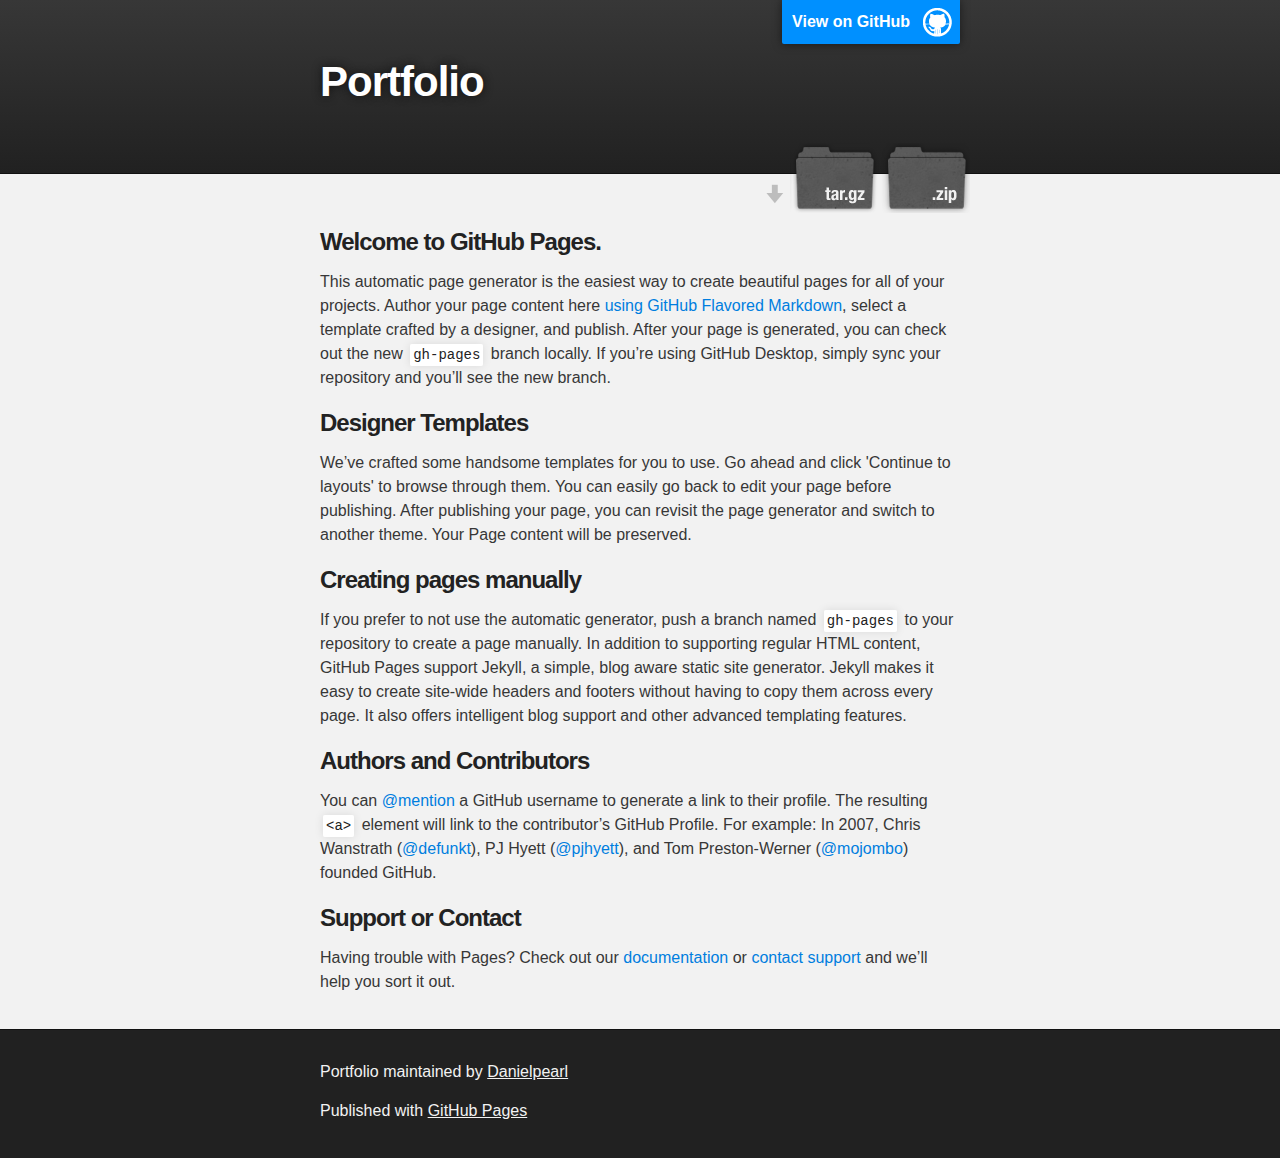
<file: index.html>
<!DOCTYPE html>
<html>

  <head>
    <meta charset='utf-8'>
    <meta http-equiv="X-UA-Compatible" content="chrome=1">
    <meta name="description" content="Portfolio : ">

    <link rel="stylesheet" type="text/css" media="screen" href="stylesheets/stylesheet.css">

    <title>Portfolio</title>
  </head>

  <body>

    <!-- HEADER -->
    <div id="header_wrap" class="outer">
        <header class="inner">
          <a id="forkme_banner" href="https://github.com/Danielpearl/portfolio">View on GitHub</a>

          <h1 id="project_title">Portfolio</h1>
          <h2 id="project_tagline"></h2>

            <section id="downloads">
              <a class="zip_download_link" href="https://github.com/Danielpearl/portfolio/zipball/master">Download this project as a .zip file</a>
              <a class="tar_download_link" href="https://github.com/Danielpearl/portfolio/tarball/master">Download this project as a tar.gz file</a>
            </section>
        </header>
    </div>

    <!-- MAIN CONTENT -->
    <div id="main_content_wrap" class="outer">
      <section id="main_content" class="inner">
        <h3>
<a id="welcome-to-github-pages" class="anchor" href="#welcome-to-github-pages" aria-hidden="true"><span class="octicon octicon-link"></span></a>Welcome to GitHub Pages.</h3>

<p>This automatic page generator is the easiest way to create beautiful pages for all of your projects. Author your page content here <a href="https://guides.github.com/features/mastering-markdown/">using GitHub Flavored Markdown</a>, select a template crafted by a designer, and publish. After your page is generated, you can check out the new <code>gh-pages</code> branch locally. If you’re using GitHub Desktop, simply sync your repository and you’ll see the new branch.</p>

<h3>
<a id="designer-templates" class="anchor" href="#designer-templates" aria-hidden="true"><span class="octicon octicon-link"></span></a>Designer Templates</h3>

<p>We’ve crafted some handsome templates for you to use. Go ahead and click 'Continue to layouts' to browse through them. You can easily go back to edit your page before publishing. After publishing your page, you can revisit the page generator and switch to another theme. Your Page content will be preserved.</p>

<h3>
<a id="creating-pages-manually" class="anchor" href="#creating-pages-manually" aria-hidden="true"><span class="octicon octicon-link"></span></a>Creating pages manually</h3>

<p>If you prefer to not use the automatic generator, push a branch named <code>gh-pages</code> to your repository to create a page manually. In addition to supporting regular HTML content, GitHub Pages support Jekyll, a simple, blog aware static site generator. Jekyll makes it easy to create site-wide headers and footers without having to copy them across every page. It also offers intelligent blog support and other advanced templating features.</p>

<h3>
<a id="authors-and-contributors" class="anchor" href="#authors-and-contributors" aria-hidden="true"><span class="octicon octicon-link"></span></a>Authors and Contributors</h3>

<p>You can <a href="https://github.com/blog/821" class="user-mention">@mention</a> a GitHub username to generate a link to their profile. The resulting <code>&lt;a&gt;</code> element will link to the contributor’s GitHub Profile. For example: In 2007, Chris Wanstrath (<a href="https://github.com/defunkt" class="user-mention">@defunkt</a>), PJ Hyett (<a href="https://github.com/pjhyett" class="user-mention">@pjhyett</a>), and Tom Preston-Werner (<a href="https://github.com/mojombo" class="user-mention">@mojombo</a>) founded GitHub.</p>

<h3>
<a id="support-or-contact" class="anchor" href="#support-or-contact" aria-hidden="true"><span class="octicon octicon-link"></span></a>Support or Contact</h3>

<p>Having trouble with Pages? Check out our <a href="https://help.github.com/pages">documentation</a> or <a href="https://github.com/contact">contact support</a> and we’ll help you sort it out.</p>
      </section>
    </div>

    <!-- FOOTER  -->
    <div id="footer_wrap" class="outer">
      <footer class="inner">
        <p class="copyright">Portfolio maintained by <a href="https://github.com/Danielpearl">Danielpearl</a></p>
        <p>Published with <a href="https://pages.github.com">GitHub Pages</a></p>
      </footer>
    </div>

    

  </body>
</html>
</file>
<file: stylesheets/stylesheet.css>
/*******************************************************************************
Slate Theme for GitHub Pages
by Jason Costello, @jsncostello
*******************************************************************************/

@import url(github-light.css);

/*******************************************************************************
MeyerWeb Reset
*******************************************************************************/

html, body, div, span, applet, object, iframe,
h1, h2, h3, h4, h5, h6, p, blockquote, pre,
a, abbr, acronym, address, big, cite, code,
del, dfn, em, img, ins, kbd, q, s, samp,
small, strike, strong, sub, sup, tt, var,
b, u, i, center,
dl, dt, dd, ol, ul, li,
fieldset, form, label, legend,
table, caption, tbody, tfoot, thead, tr, th, td,
article, aside, canvas, details, embed,
figure, figcaption, footer, header, hgroup,
menu, nav, output, ruby, section, summary,
time, mark, audio, video {
  margin: 0;
  padding: 0;
  border: 0;
  font: inherit;
  vertical-align: baseline;
}

/* HTML5 display-role reset for older browsers */
article, aside, details, figcaption, figure,
footer, header, hgroup, menu, nav, section {
  display: block;
}

ol, ul {
  list-style: none;
}

table {
  border-collapse: collapse;
  border-spacing: 0;
}

/*******************************************************************************
Theme Styles
*******************************************************************************/

body {
  box-sizing: border-box;
  color:#373737;
  background: #212121;
  font-size: 16px;
  font-family: 'Myriad Pro', Calibri, Helvetica, Arial, sans-serif;
  line-height: 1.5;
  -webkit-font-smoothing: antialiased;
}

h1, h2, h3, h4, h5, h6 {
  margin: 10px 0;
  font-weight: 700;
  color:#222222;
  font-family: 'Lucida Grande', 'Calibri', Helvetica, Arial, sans-serif;
  letter-spacing: -1px;
}

h1 {
  font-size: 36px;
  font-weight: 700;
}

h2 {
  padding-bottom: 10px;
  font-size: 32px;
  background: url('../images/bg_hr.png') repeat-x bottom;
}

h3 {
  font-size: 24px;
}

h4 {
  font-size: 21px;
}

h5 {
  font-size: 18px;
}

h6 {
  font-size: 16px;
}

p {
  margin: 10px 0 15px 0;
}

footer p {
  color: #f2f2f2;
}

a {
  text-decoration: none;
  color: #007edf;
  text-shadow: none;

  transition: color 0.5s ease;
  transition: text-shadow 0.5s ease;
  -webkit-transition: color 0.5s ease;
  -webkit-transition: text-shadow 0.5s ease;
  -moz-transition: color 0.5s ease;
  -moz-transition: text-shadow 0.5s ease;
  -o-transition: color 0.5s ease;
  -o-transition: text-shadow 0.5s ease;
  -ms-transition: color 0.5s ease;
  -ms-transition: text-shadow 0.5s ease;
}

a:hover, a:focus {text-decoration: underline;}

footer a {
  color: #F2F2F2;
  text-decoration: underline;
}

em {
  font-style: italic;
}

strong {
  font-weight: bold;
}

img {
  position: relative;
  margin: 0 auto;
  max-width: 739px;
  padding: 5px;
  margin: 10px 0 10px 0;
  border: 1px solid #ebebeb;

  box-shadow: 0 0 5px #ebebeb;
  -webkit-box-shadow: 0 0 5px #ebebeb;
  -moz-box-shadow: 0 0 5px #ebebeb;
  -o-box-shadow: 0 0 5px #ebebeb;
  -ms-box-shadow: 0 0 5px #ebebeb;
}

p img {
  display: inline;
  margin: 0;
  padding: 0;
  vertical-align: middle;
  text-align: center;
  border: none;
}

pre, code {
  width: 100%;
  color: #222;
  background-color: #fff;

  font-family: Monaco, "Bitstream Vera Sans Mono", "Lucida Console", Terminal, monospace;
  font-size: 14px;

  border-radius: 2px;
  -moz-border-radius: 2px;
  -webkit-border-radius: 2px;
}

pre {
  width: 100%;
  padding: 10px;
  box-shadow: 0 0 10px rgba(0,0,0,.1);
  overflow: auto;
}

code {
  padding: 3px;
  margin: 0 3px;
  box-shadow: 0 0 10px rgba(0,0,0,.1);
}

pre code {
  display: block;
  box-shadow: none;
}

blockquote {
  color: #666;
  margin-bottom: 20px;
  padding: 0 0 0 20px;
  border-left: 3px solid #bbb;
}


ul, ol, dl {
  margin-bottom: 15px
}

ul {
  list-style-position: inside;
  list-style: disc;
  padding-left: 20px;
}

ol {
  list-style-position: inside;
  list-style: decimal;
  padding-left: 20px;
}

dl dt {
  font-weight: bold;
}

dl dd {
  padding-left: 20px;
  font-style: italic;
}

dl p {
  padding-left: 20px;
  font-style: italic;
}

hr {
  height: 1px;
  margin-bottom: 5px;
  border: none;
  background: url('../images/bg_hr.png') repeat-x center;
}

table {
  border: 1px solid #373737;
  margin-bottom: 20px;
  text-align: left;
 }

th {
  font-family: 'Lucida Grande', 'Helvetica Neue', Helvetica, Arial, sans-serif;
  padding: 10px;
  background: #373737;
  color: #fff;
 }

td {
  padding: 10px;
  border: 1px solid #373737;
 }

form {
  background: #f2f2f2;
  padding: 20px;
}

/*******************************************************************************
Full-Width Styles
*******************************************************************************/

.outer {
  width: 100%;
}

.inner {
  position: relative;
  max-width: 640px;
  padding: 20px 10px;
  margin: 0 auto;
}

#forkme_banner {
  display: block;
  position: absolute;
  top:0;
  right: 10px;
  z-index: 10;
  padding: 10px 50px 10px 10px;
  color: #fff;
  background: url('../images/blacktocat.png') #0090ff no-repeat 95% 50%;
  font-weight: 700;
  box-shadow: 0 0 10px rgba(0,0,0,.5);
  border-bottom-left-radius: 2px;
  border-bottom-right-radius: 2px;
}

#header_wrap {
  background: #212121;
  background: -moz-linear-gradient(top, #373737, #212121);
  background: -webkit-linear-gradient(top, #373737, #212121);
  background: -ms-linear-gradient(top, #373737, #212121);
  background: -o-linear-gradient(top, #373737, #212121);
  background: linear-gradient(top, #373737, #212121);
}

#header_wrap .inner {
  padding: 50px 10px 30px 10px;
}

#project_title {
  margin: 0;
  color: #fff;
  font-size: 42px;
  font-weight: 700;
  text-shadow: #111 0px 0px 10px;
}

#project_tagline {
  color: #fff;
  font-size: 24px;
  font-weight: 300;
  background: none;
  text-shadow: #111 0px 0px 10px;
}

#downloads {
  position: absolute;
  width: 210px;
  z-index: 10;
  bottom: -40px;
  right: 0;
  height: 70px;
  background: url('../images/icon_download.png') no-repeat 0% 90%;
}

.zip_download_link {
  display: block;
  float: right;
  width: 90px;
  height:70px;
  text-indent: -5000px;
  overflow: hidden;
  background: url(../images/sprite_download.png) no-repeat bottom left;
}

.tar_download_link {
  display: block;
  float: right;
  width: 90px;
  height:70px;
  text-indent: -5000px;
  overflow: hidden;
  background: url(../images/sprite_download.png) no-repeat bottom right;
  margin-left: 10px;
}

.zip_download_link:hover {
  background: url(../images/sprite_download.png) no-repeat top left;
}

.tar_download_link:hover {
  background: url(../images/sprite_download.png) no-repeat top right;
}

#main_content_wrap {
  background: #f2f2f2;
  border-top: 1px solid #111;
  border-bottom: 1px solid #111;
}

#main_content {
  padding-top: 40px;
}

#footer_wrap {
  background: #212121;
}



/*******************************************************************************
Small Device Styles
*******************************************************************************/

@media screen and (max-width: 480px) {
  body {
    font-size:14px;
  }

  #downloads {
    display: none;
  }

  .inner {
    min-width: 320px;
    max-width: 480px;
  }

  #project_title {
  font-size: 32px;
  }

  h1 {
    font-size: 28px;
  }

  h2 {
    font-size: 24px;
  }

  h3 {
    font-size: 21px;
  }

  h4 {
    font-size: 18px;
  }

  h5 {
    font-size: 14px;
  }

  h6 {
    font-size: 12px;
  }

  code, pre {
    min-width: 320px;
    max-width: 480px;
    font-size: 11px;
  }

}
</file>
